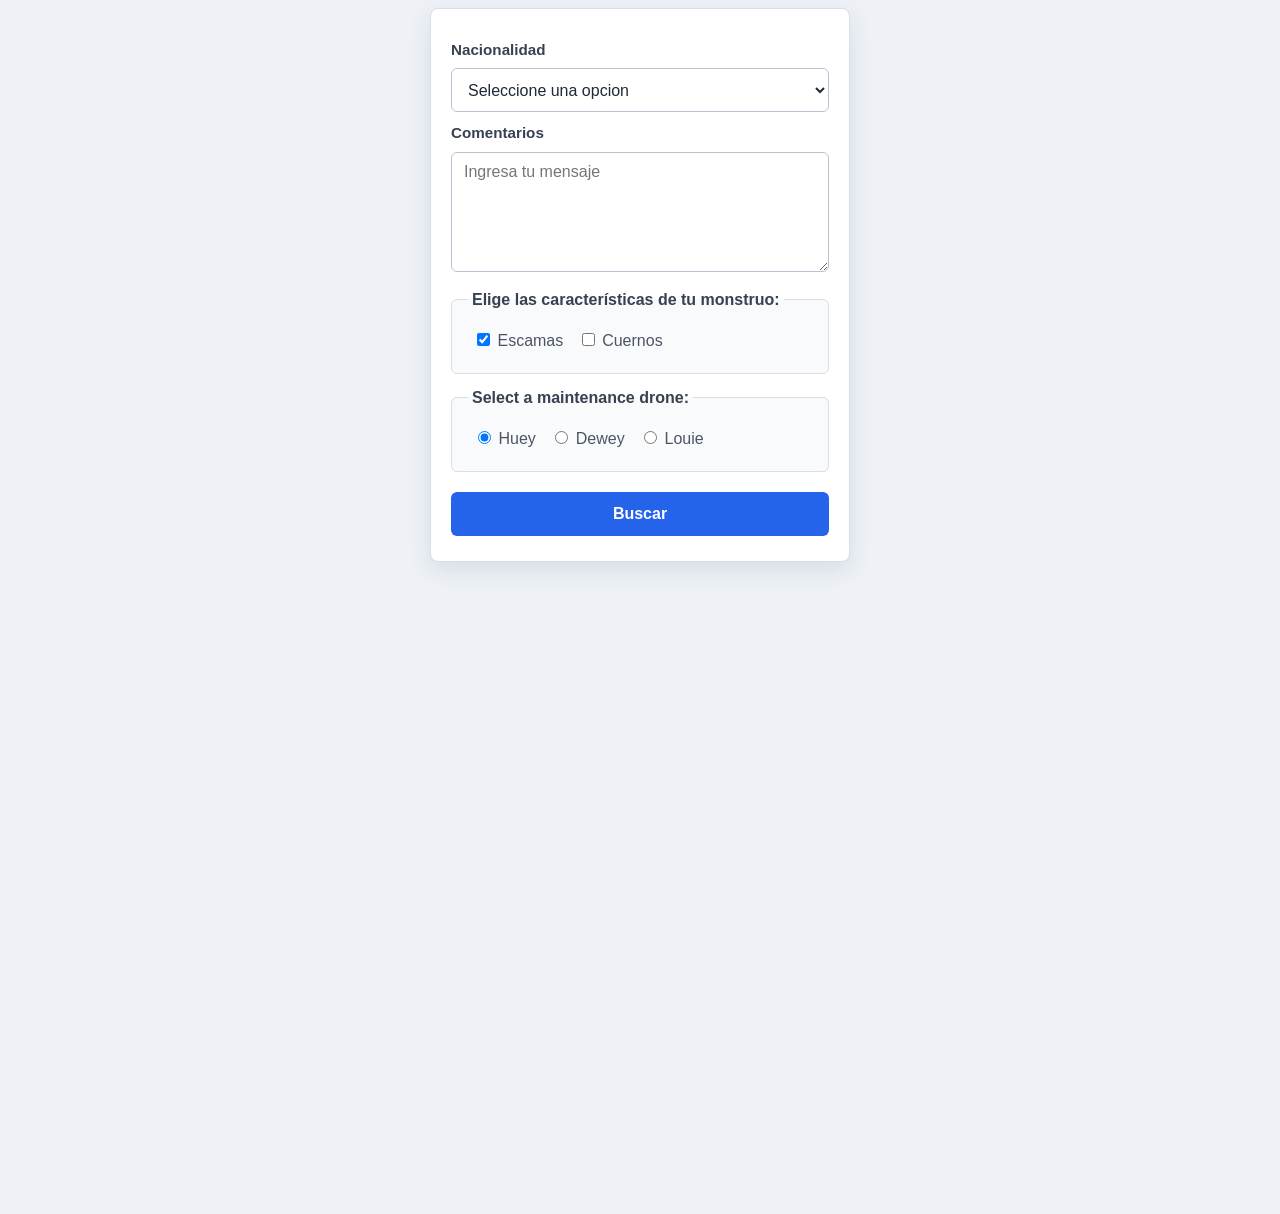
<file: index.html>
<!doctype html>
<html lang="es">
  <head>
    <meta charset="UTF-8" />
    <meta name="viewport" content="width=device-width, initial-scale=1.0" />
    <title>Buscar por nacionalidad</title>
    <link rel="stylesheet" href="estilos.css" />
  </head>
  <body>
    <!-- cuando envío el form, llega el resultado al correo -->
    <form netlify name="ejemplo" method="post" action="gracias.html">
      <label for="">Nacionalidad</label>
      <select name="pais" id="campo-pais" required>
        <option value="" disabled selected>Seleccione una opcion</option>
        <option value="Uruguay">Uruguay</option>
        <option value="Brasil">Brasil</option>
        <option value="Argentina">Argentina</option>
      </select>

      <label for="campo-comentarios">Comentarios</label>
      <textarea
        name="comentarios"
        id="campo-comentarios"
        placeholder="Ingresa tu mensaje"
      ></textarea>

      <fieldset>
        <legend>Elige las características de tu monstruo:</legend>

        <div>
          <input type="checkbox" id="scales" name="scales" checked />
          <label for="scales">Escamas</label>
        </div>

        <div>
          <input type="checkbox" id="horns" name="horns" />
          <label for="horns">Cuernos</label>
        </div>
      </fieldset>

      <fieldset>
        <legend>Select a maintenance drone:</legend>

        <div>
          <input type="radio" id="huey" name="drone" value="huey" checked />
          <label for="huey">Huey</label>
        </div>

        <div>
          <input type="radio" id="dewey" name="drone" value="dewey" />
          <label for="dewey">Dewey</label>
        </div>

        <div>
          <input type="radio" id="louie" name="drone" value="louie" />
          <label for="louie">Louie</label>
        </div>
      </fieldset>

      <button type="submit">Buscar</button>
    </form>

    <iframe data-tally-src="https://tally.so/embed/kd2V56?alignLeft=1&hideTitle=1&transparentBackground=1&dynamicHeight=1" loading="lazy" width="100%" height="644" frameborder="0" marginheight="0" marginwidth="0" title="Contacto"></iframe>
    <script>var d=document,w="https://tally.so/widgets/embed.js",v=function(){"undefined"!=typeof Tally?Tally.loadEmbeds():d.querySelectorAll("iframe[data-tally-src]:not([src])").forEach((function(e){e.src=e.dataset.tallySrc}))};if("undefined"!=typeof Tally)v();else if(d.querySelector('script[src="'+w+'"]')==null){var s=d.createElement("script");s.src=w,s.onload=v,s.onerror=v,d.body.appendChild(s);}</script>
  </body>
</html>
</file>
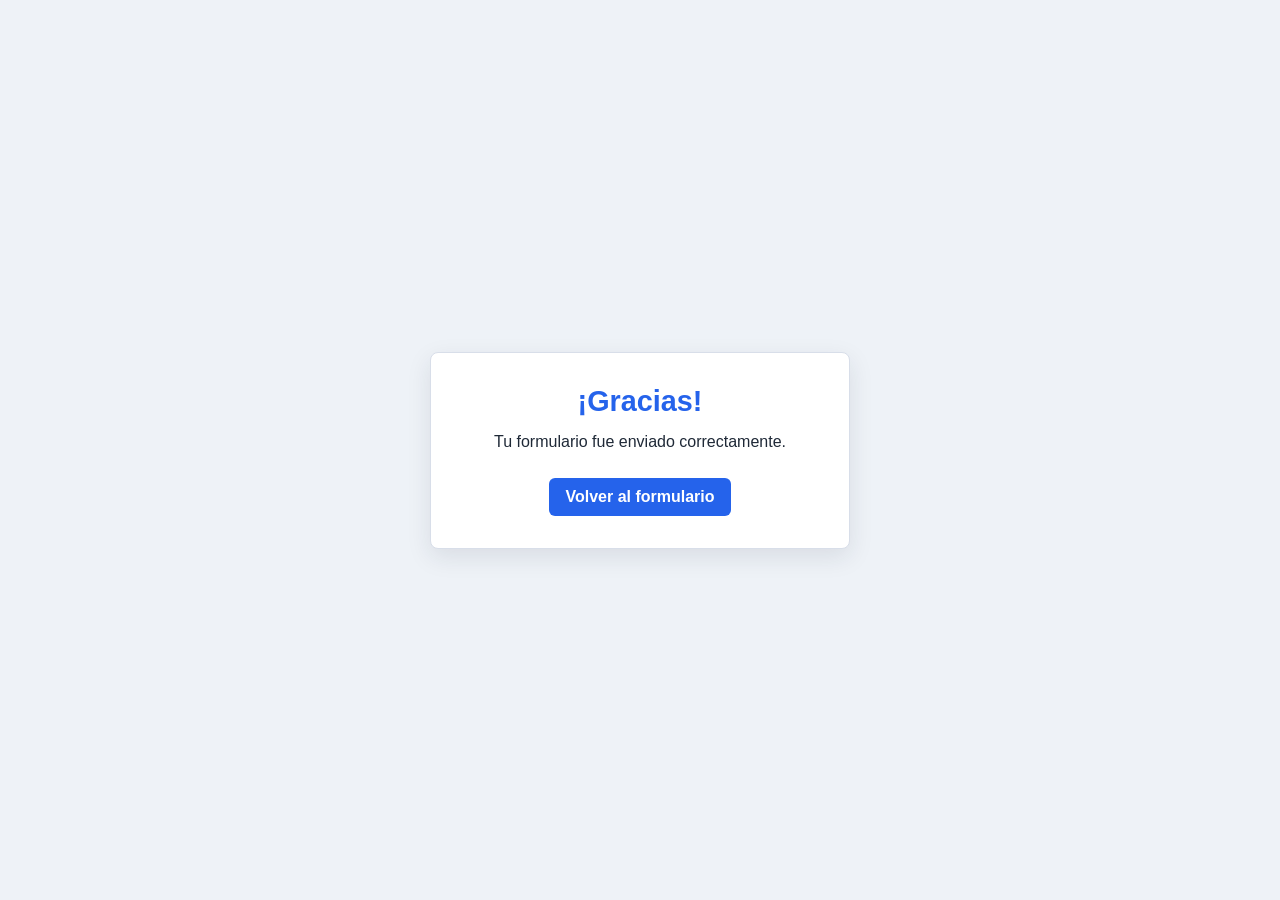
<file: gracias.html>
<!doctype html>
<html lang="es">
  <head>
    <meta charset="UTF-8" />
    <meta name="viewport" content="width=device-width, initial-scale=1.0" />
    <title>Gracias por tu mensaje</title>
    <link rel="stylesheet" href="estilos.css" />
  </head>
  <body>
    <main class="gracias">
      <h1>¡Gracias!</h1>
      <p>Tu formulario fue enviado correctamente.</p>
      <a href="index.html">Volver al formulario</a>
    </main>
  </body>
</html>
</file>
<file: estilos.css>
* {
  box-sizing: border-box;
}

body {
  min-height: 100vh;
  margin: 0;
  display: grid;
  place-items: center;
  padding: 8px;
  background: #eef2f7;
  color: #1f2937;
  font-family: Arial, sans-serif;
}

form {
  width: min(100%, 420px);
  padding: 20px;
  border: 1px solid #d8dee9;
  border-radius: 8px;
  background: #ffffff;
  box-shadow: 0 8px 24px rgba(31, 41, 55, 0.1);
}

.gracias {
  width: min(100%, 420px);
  padding: 32px 24px;
  border: 1px solid #d8dee9;
  border-radius: 8px;
  background: #ffffff;
  box-shadow: 0 8px 24px rgba(31, 41, 55, 0.1);
  text-align: center;
}

.gracias h1 {
  margin: 0 0 12px;
  color: #2563eb;
  font-size: 1.8rem;
}

.gracias p {
  margin: 0 0 24px;
  line-height: 1.5;
}

.gracias a {
  display: inline-block;
  padding: 10px 16px;
  border-radius: 6px;
  background: #2563eb;
  color: #ffffff;
  font-weight: 700;
  text-decoration: none;
}

.gracias a:hover {
  background: #1d4ed8;
}

label {
  display: block;
  margin-top: 10px;
  margin-bottom: 8px;
  color: #374151;
  font-size: 0.95rem;
  line-height: 1.4;
  font-weight: 700;
}

select,
textarea,
button {
  width: 100%;
  min-height: 44px;
  padding: 10px 12px;
  border-radius: 6px;
  font: inherit;
}

select,
textarea {
  border: 1px solid #b8c2d1;
  background: #ffffff;
  color: #1f2937;
}

/* cuando selecciono y apreto un elemento */
select:focus,
textarea:focus,
button:focus-visible {
  outline: 3px solid rgba(37, 99, 235, 0.25);
  outline-offset: 2px;
}

textarea {
  min-height: 120px;
  resize: vertical;
}

fieldset {
  margin: 15px 0 0;
  padding: 16px;
  border: 1px solid #d8dee9;
  border-radius: 6px;
  background: #f8fafc;
}

legend {
  padding: 0 4px;
  color: #374151;
  font-weight: 700;
}

fieldset div {
  display: inline-block;
  margin: 5px;
}

fieldset label {
  display: inline-block;
  margin: 0;
  color: #4b5563;
  font-size: 1rem;
  font-weight: 400;
  cursor: pointer;
}

button {
  margin-top: 20px;
  margin-bottom: 5px;
  border: 0;
  background: #2563eb;
  color: #ffffff;
  cursor: pointer;
  font-weight: 700;
}

button:hover {
  background: #1d4ed8;
}
</file>
